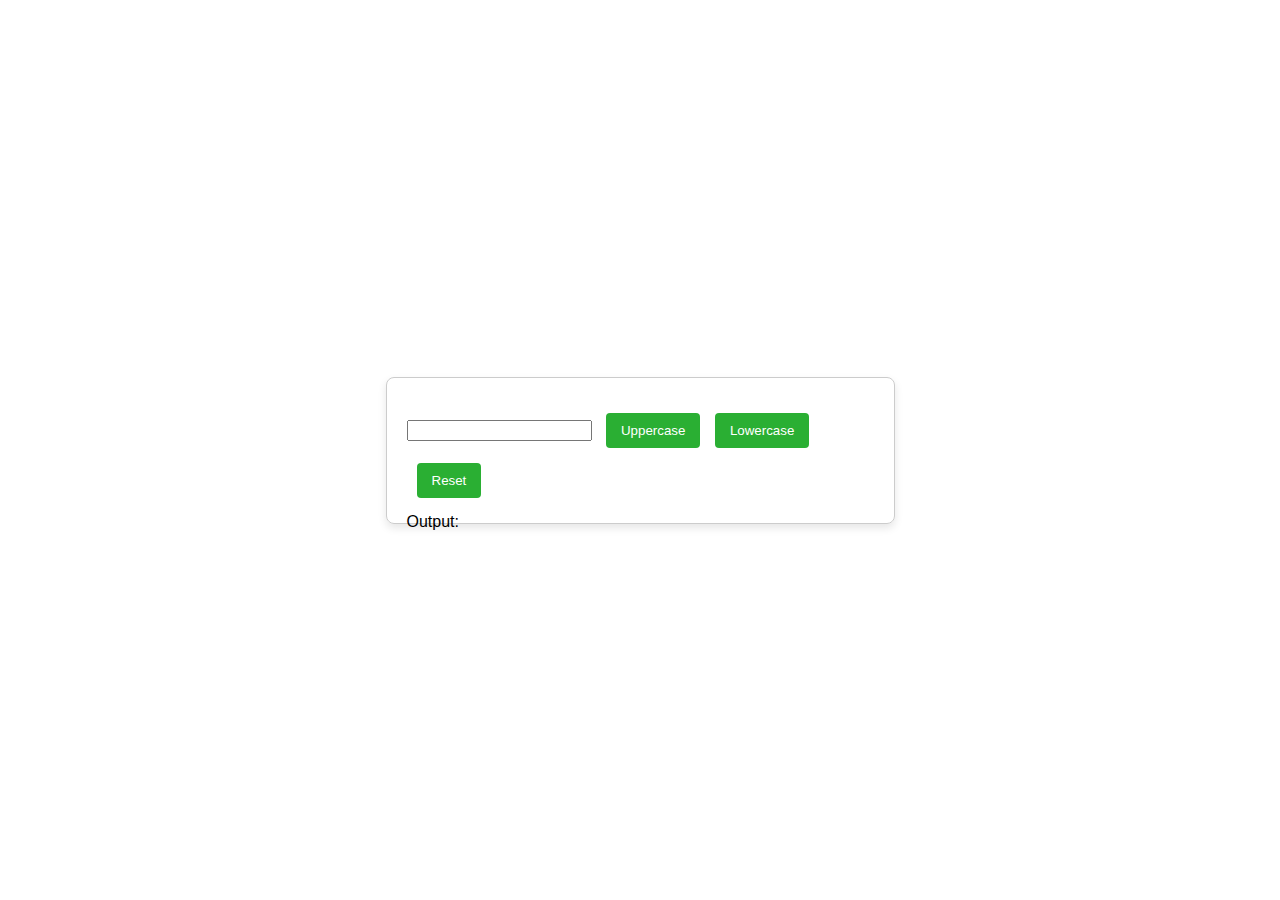
<file: codedamm 100 days of front end coding/Case Converter#28/index.html>
<!DOCTYPE html>
<html>
	<head>
		<title>DOM Manipulation Lab</title>
		<link rel="stylesheet" href="style.css">
	</head>
	<body>
		<div id="card">

			<input type="text" id="input-text" />
			<button id="uppercase-btn">Uppercase</button>
			<button id="lowercase-btn">Lowercase</button>
			<button id="reset-btn">Reset</button>
			<p>Output: <span id="output"></span></p>
		</div>

		<script src="script.js" defer></script>
	</body>
</html>
</file>
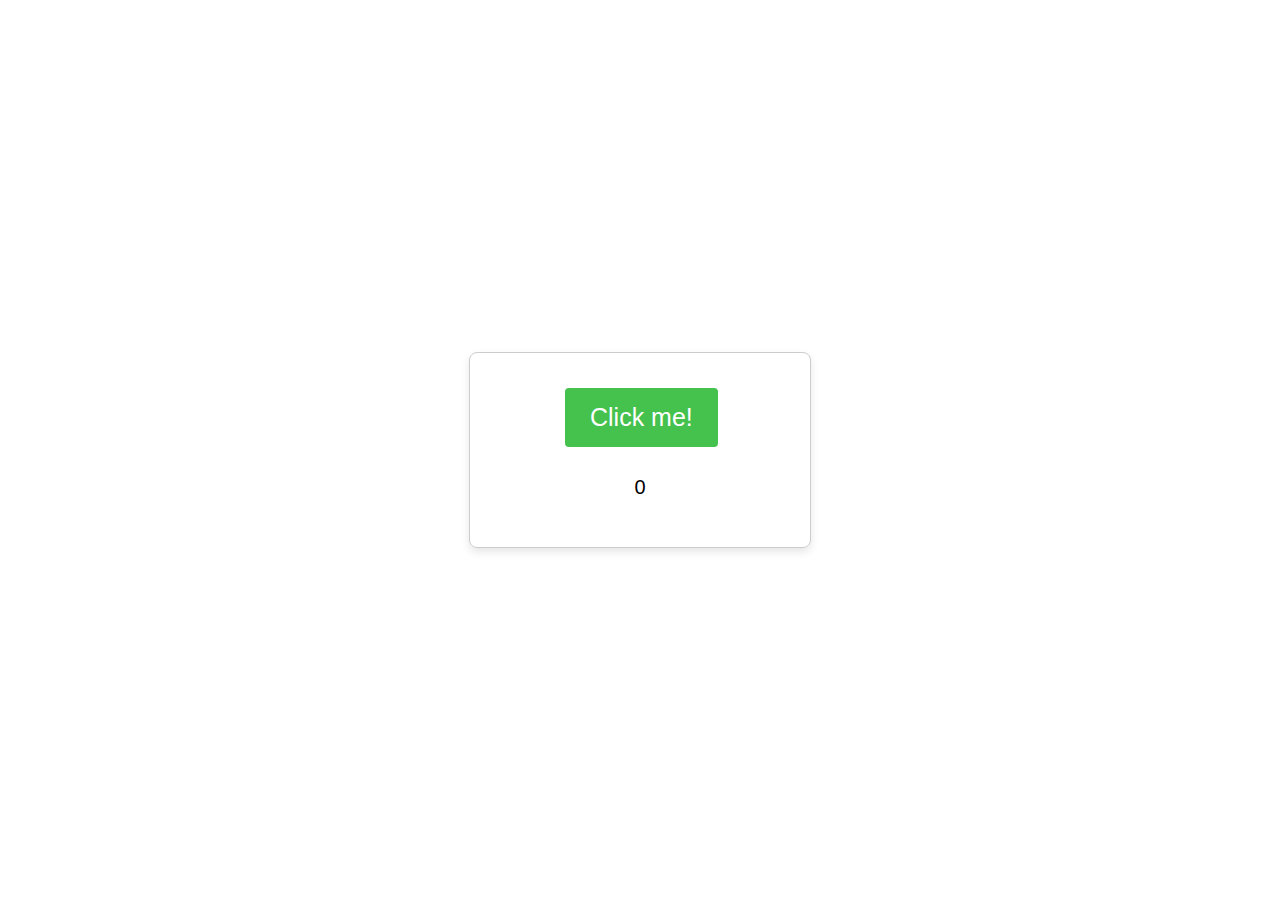
<file: codedamm 100 days of front end coding/Count#29/index.html>
<!DOCTYPE html>
<html>

<head>
    <title>Click Counter Lab</title>
    <link rel="stylesheet" href="style.css" />
</head>

<body>
    <div class="card">

        <button id="counter-btn">Click me!</button>


        <p id="count-display">0</p>
    </div>

    <script src="script.js"></script>
</body>

</html>
</file>
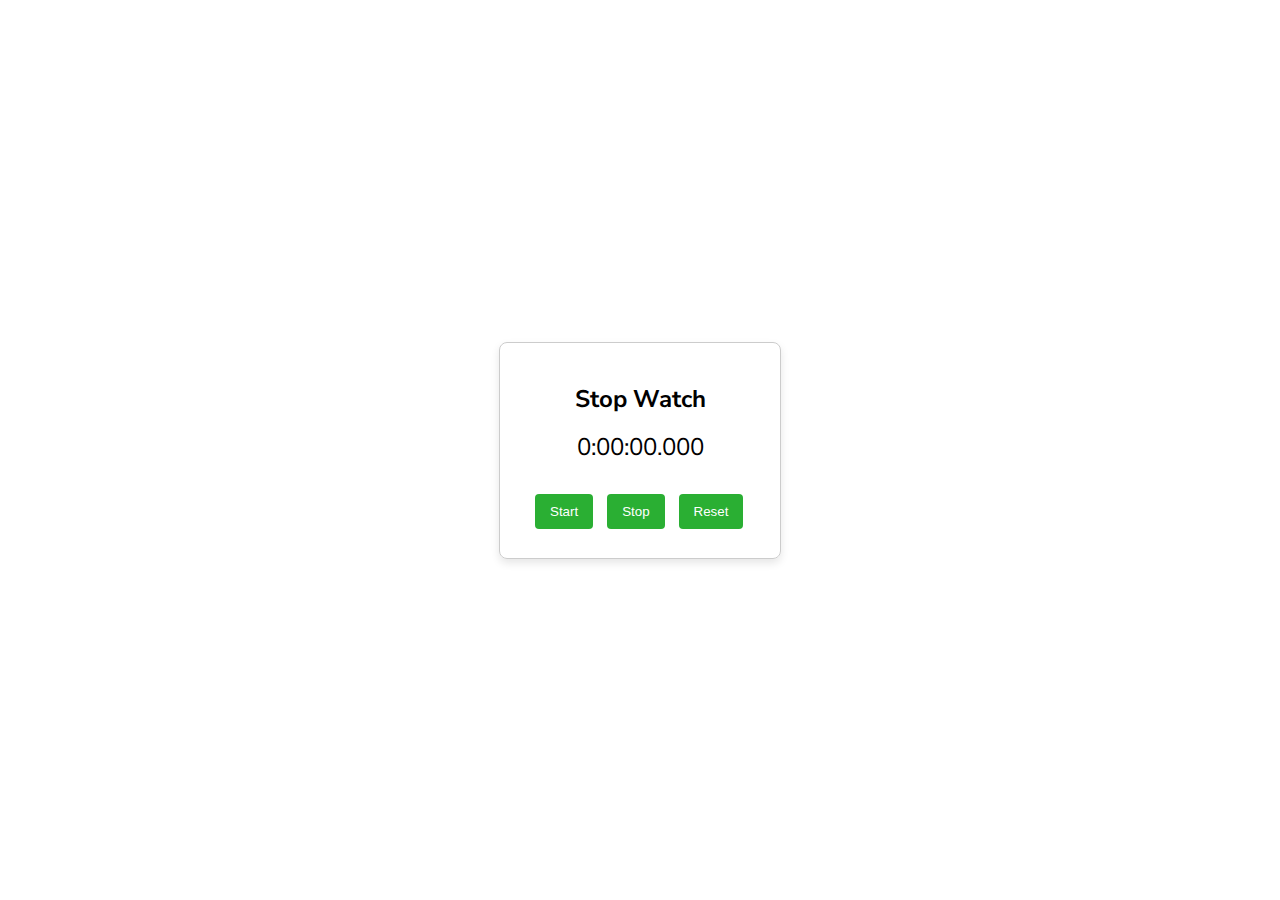
<file: codedamm 100 days of front end coding/StopWatch#34/index.html>
<!DOCTYPE html>
<html lang="en">
<head>
    <meta charset="UTF-8">
    <meta name="viewport" content="width=device-width, initial-scale=1.0">
    <title>Document</title>
    <link rel="stylesheet" href="style.css">
    <link rel="preconnect" href="https://fonts.googleapis.com">
<link rel="preconnect" href="https://fonts.gstatic.com" crossorigin>
<link href="https://fonts.googleapis.com/css2?family=Fraunces:opsz,wght@9..144,700&family=Montserrat:wght@300;400;500;700&family=Nunito+Sans:opsz,wght@6..12,200;6..12,300&family=Quicksand&display=swap" rel="stylesheet">
</head>
<body>
    <div class="card">
        <h2>Stop Watch</h2>
        <p id="timerDisplay">0:00:00.000</p>
        <button id="startBtn">Start</button>
        <button id="stopBtn">Stop</button>
        <button id="resetBtn">Reset</button>
    </div>

    <script src='script.js'></script>
</body>
</html>
</file>
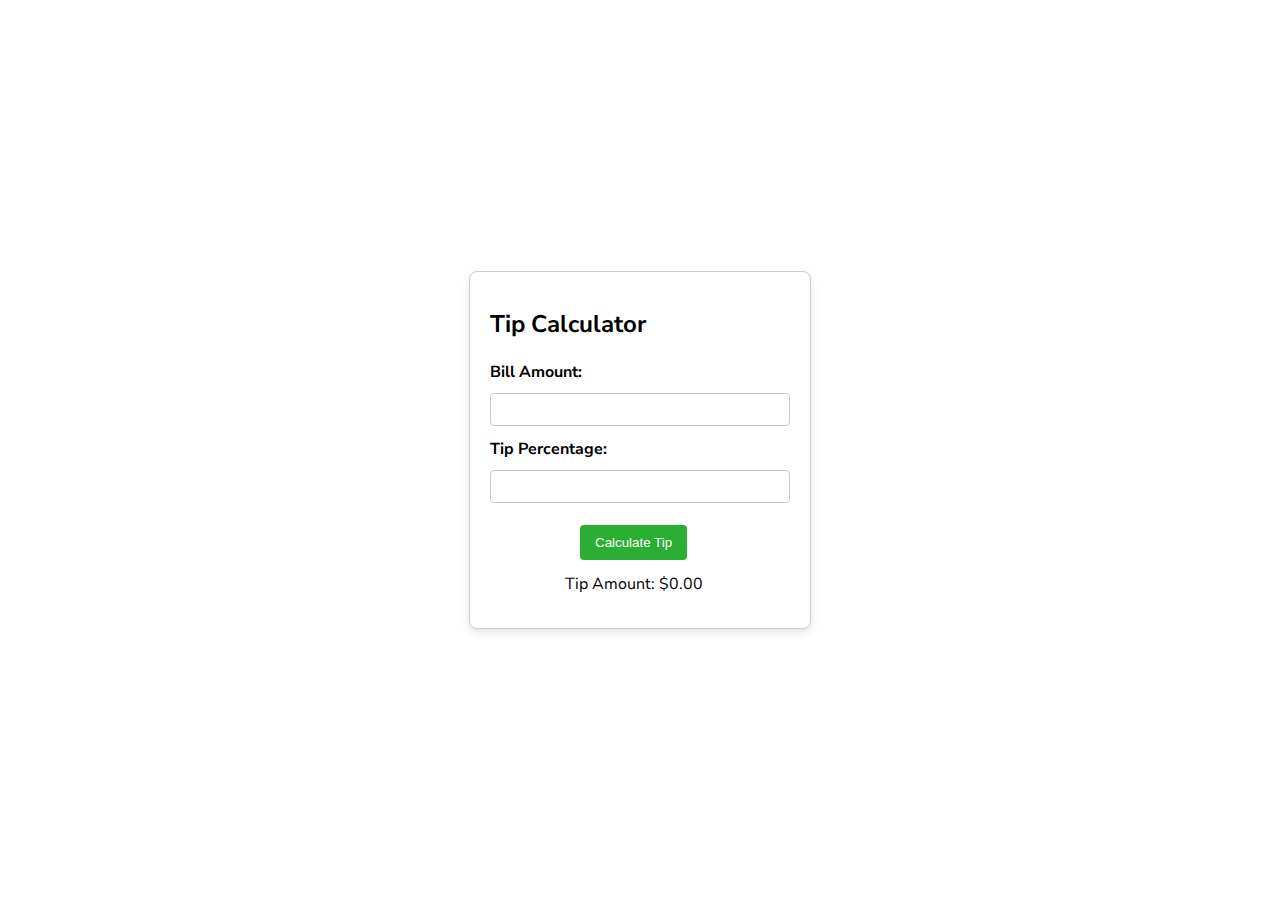
<file: codedamm 100 days of front end coding/Tip Calculator/index.html>
<!doctype HTML>
<html>

<head>
    <title>Tip Calculator Lab</title>
    <script src="script.js"></script>
    <link rel="stylesheet" href="style.css">
    <link rel="preconnect" href="https://fonts.googleapis.com">
    <link rel="preconnect" href="https://fonts.gstatic.com" crossorigin>
    <link href="https://fonts.googleapis.com/css2?family=Fraunces:opsz,wght@9..144,700&family=Montserrat:wght@300;400;500;700&family=Nunito+Sans:opsz,wght@6..12,200;6..12,300&display=swap" rel="stylesheet">
</head>

<body>



    <div class="card">
        <h2>Tip Calculator</h2>
        <label for="billAmount">Bill Amount: </label>
        <input type="number" id="billAmount">

        <label for="tipPercentage">Tip Percentage: </label>
        <input type="number" id="tipPercentage">

        <button id="calculateTip">Calculate Tip</button>

        <p id="tipAmount">Tip Amount: $0.00</p>
    </div>
</body>

</html>
</file>
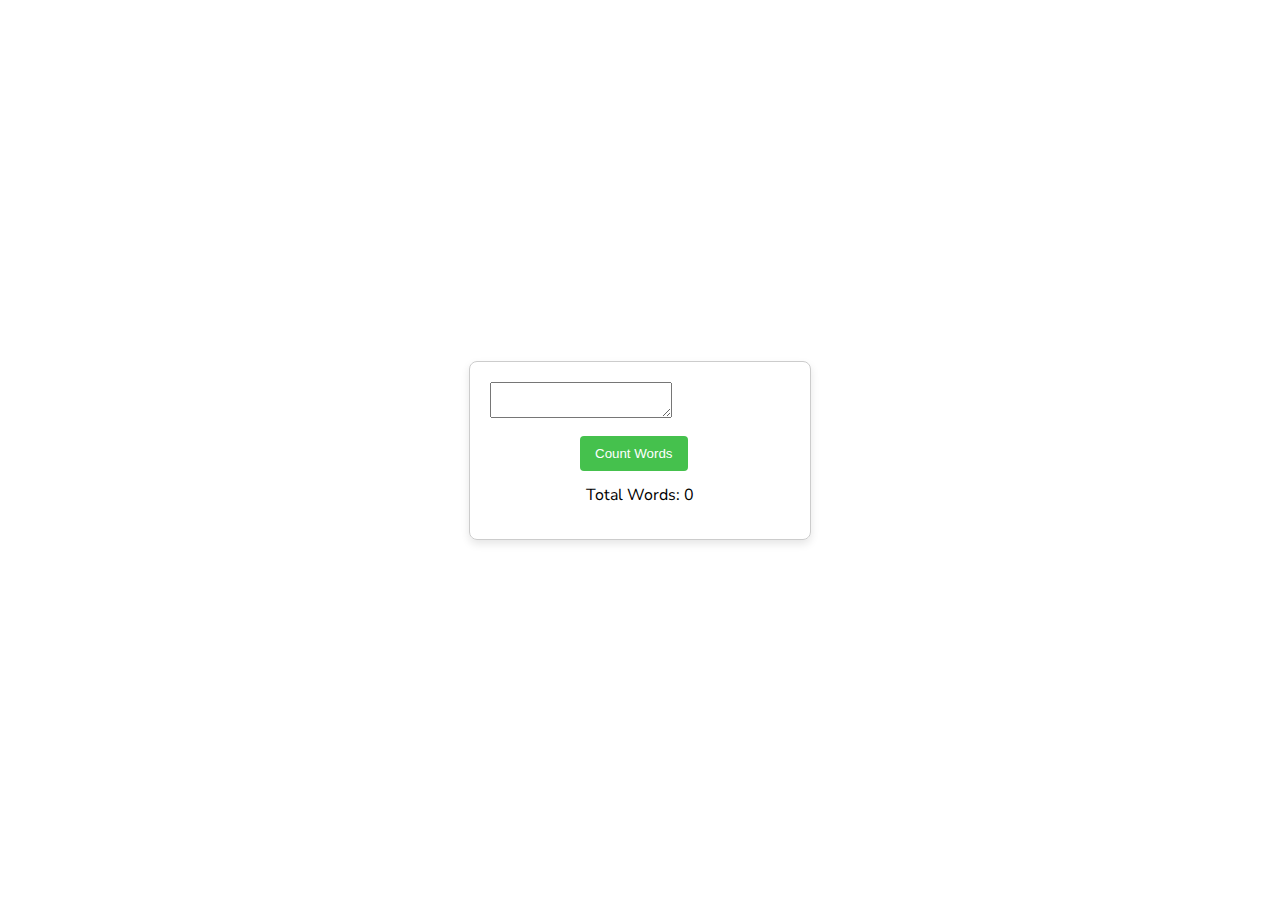
<file: codedamm 100 days of front end coding/Word Count#27/index.html>
<!DOCTYPE html>
<html>

<head>
    <title>Word Count Tool</title>
    <link rel="preconnect" href="https://fonts.googleapis.com">
    <link rel="preconnect" href="https://fonts.gstatic.com" crossorigin>
    <link
        href="https://fonts.googleapis.com/css2?family=Fraunces:opsz,wght@9..144,700&family=Montserrat:wght@300;400;500;700&family=Nunito+Sans:opsz,wght@6..12,200;6..12,300&display=swap"
        rel="stylesheet">
</head>

<style>
    body {
        /* background-color: rgb(70, 187, 109); */
        /* background-color:linear-gradient(90deg, rgba(70, 187, 109, 1) 0%, rgba(76, 175, 80, 1) 50%, rgba(70, 187, 109, 1) 100%); */
        font-family: 'Nunito Sans', sans-serif;
        display: flex;
        justify-content: center;
        align-items: center;
        height: 100vh;
        margin: 0;
        line-height: 1;
    }

    .card {
        /* backdrop-filter: blur(12px) saturate(200%);
    -webkit-backdrop-filter: blur(12px) saturate(200%); */
        /* background-color: #6DC06F; */
        /* background-color: rgba(42, 175, 51, 0.5); */
        border-radius: 12px;
        border: 1px solid rgba(255, 255, 255, 0.125);
        width: 300px;
        padding: 20px;
        border: 1px solid #ccc;
        border-radius: 8px;
        box-shadow: 0 4px 8px rgba(0, 0, 0, 0.1);
        align-items: center;
    }

    button {
        margin-left: 90px;
        margin-top: 15px;
        background-color: #45c14d;
        /* background-color: #4caf50; */
        color: white;
        padding: 10px 15px;
        border: none;
        border-radius: 4px;
        cursor: pointer;
    }

    button:hover {
        background-color: #45a049;
    }

    #text {
        line-height: 3;
        text-align: center;
    }

    @media screen and (max-width: 600px) {
        .card {
            width: 90%;
            /* Adjust width for smaller screens */
        }
    }
</style>

<body>
    <div class="card">

        <textarea id="inputText"></textarea>
        <button id="countButton">Count Words</button>
        <div id="text">
            Total Words:
            <span id="wordCount">0</span>
        </div>
    </div>

    <script>
        // Add your JavaScript here
        document.getElementById('countButton').addEventListener('click', countWords);

        function countWords() {
            // Get the input text from the textarea
            var inputText = document.getElementById('inputText').value;
            var words = inputText.match(/\S+/g);
            var wordCount = words ? words.length : 0;
            document.getElementById('wordCount').innerText = wordCount;
        };



    </script>
</body>

</html>
</file>
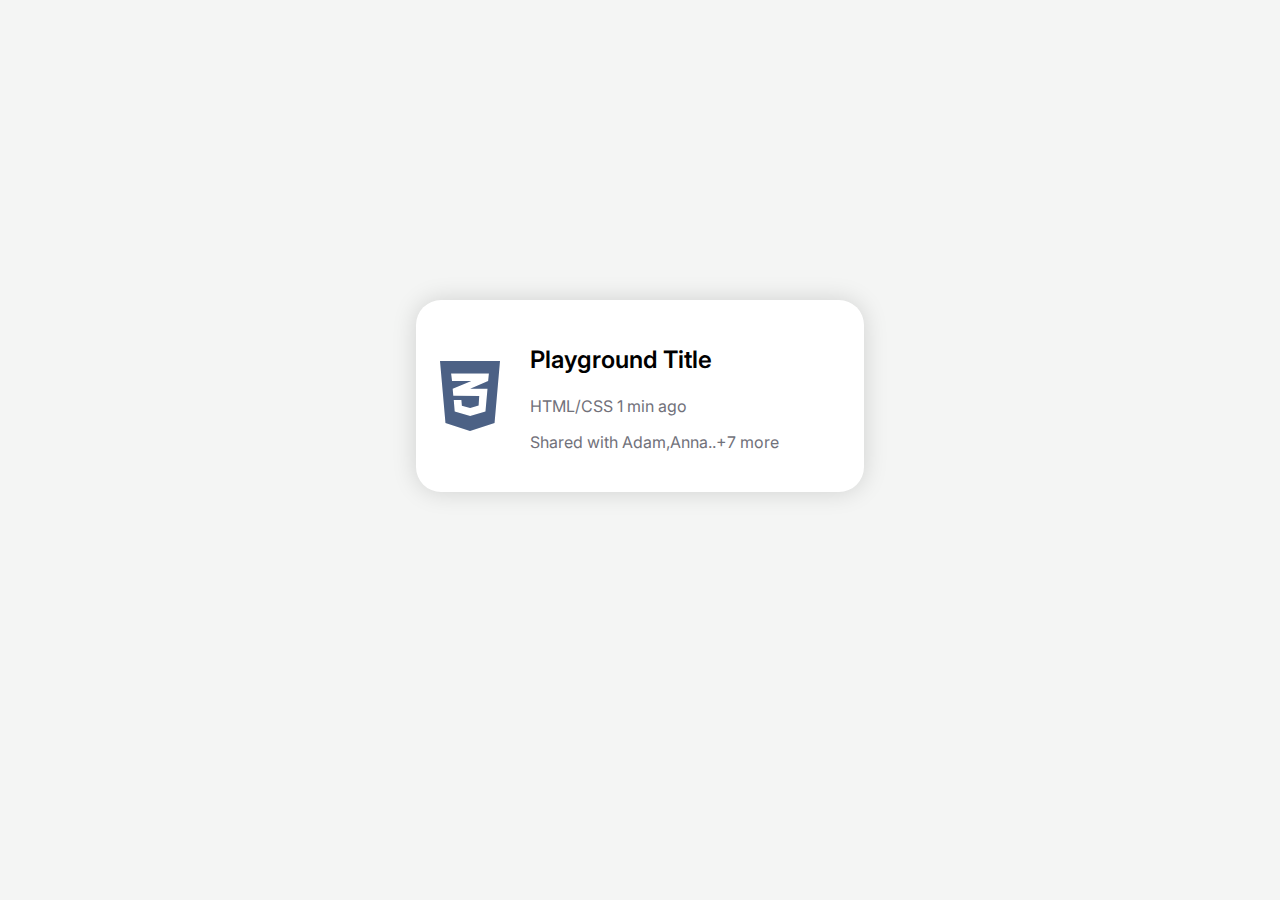
<file: codedamm 100 days of front end coding/playground card#11/box.html>
<!DOCTYPE html>
<html lang="en">
	<head>
		<meta charset="UTF-8" />
		<meta http-equiv="X-UA-Compatible" content="IE=edge" />
		<meta name="viewport" content="width=device-width, initial-scale=1.0" />
		<title>HTML/CSS Practice Challenges</title>
		<link rel="stylesheet" href="box.css" />
		<link rel="stylesheet" href="https://cdnjs.cloudflare.com/ajax/libs/font-awesome/6.4.2/css/all.min.css">
	</head>
	<body>
		<main>
			<div class="container">
				<div class="icon">
					<i class="fa-brands fa-css3-alt fa-5x" style="color: #4c6185;"></i>
				</div>
				<div class="description">
					<h4>Playground Title</h4>
					<p>HTML/CSS 1 min ago</p>
					<p>Shared with <bold>Adam,Anna..</bold>+7 more</p>
				</div>
			</div>
		</main>
	</body>
</html>
</file>
<file: codedamm 100 days of front end coding/Case Converter#28/style.css>
body {
    /* background-color: rgb(70, 187, 109); */
    /* background-color:linear-gradient(90deg, rgba(70, 187, 109, 1) 0%, rgba(76, 175, 80, 1) 50%, rgba(70, 187, 109, 1) 100%); */
    font-family: 'Nunito Sans', sans-serif;
    display: flex;
    justify-content: center;
    align-items: center;
    height: 100vh;
    margin: 0;
    line-height: 1;
}

#card {

    border-radius: 12px;
    border: 1px solid rgba(255, 255, 255, 0.125);
    padding: 20px;
    border: 1px solid #ccc;
    border-radius: 8px;
    box-shadow: 0 4px 8px rgba(0, 0, 0, 0.1);
    width:467px;
    height: 105px;
}

button {
    margin-left: 10px;
    margin-top: 15px;
    background-color: #2aaf33;
    /* background-color: #4caf50; */
    color: white;
    padding: 10px 15px;
    border: none;
    border-radius: 4px;
    cursor: pointer;
}

button:hover {
    background-color: #45a049;
}
</file>
<file: codedamm 100 days of front end coding/Count#29/style.css>
body {
    font-family: 'Nunito Sans', sans-serif;
    display: flex;
    justify-content: center;
    align-items: center;
    height: 100vh;
    margin: 0;
    line-height: 1;
}

.card {

    border-radius: 12px;
    border: 1px solid rgba(255, 255, 255, 0.125);
    width: 300px;
    padding: 20px;
    border: 1px solid #ccc;
    border-radius: 8px;
    box-shadow: 0 4px 8px rgba(0, 0, 0, 0.1);
    align-items: center;
}

button {
    font-size: 25px;
    margin-left: 75px;
    margin-top: 15px;
    background-color: #45c14d;
    /* background-color: #4caf50; */
    color: white;
    padding: 15px 25px;
    border: none;
    border-radius: 4px;
    cursor: pointer;
}

button:hover {
    background-color: #45a049;
}

p {
    font-size: 20px;
    line-height: 2;
    text-align: center;
}

@media screen and (max-width: 600px) {
    .card {
        width: 90%;
        /* Adjust width for smaller screens */
    }
}
</file>
<file: codedamm 100 days of front end coding/StopWatch#34/style.css>
body {
    font-family: 'Nunito Sans', sans-serif;
    display: flex;
    justify-content: center;
    align-items: center;
    height: 100vh;
    margin: 0;
    line-height: 1;
}

#timerDisplay {
    text-align: center;
    font-size: 24px;
    margin-bottom: 20px;
}
h2{
    text-align: center;
}

.card {

    border-radius: 12px;
    border: 1px solid rgba(255, 255, 255, 0.125);
    padding: 25px;
    border: 1px solid #ccc;
    border-radius: 8px;
    box-shadow: 0 4px 8px rgba(0, 0, 0, 0.1);
    width: 230px;
    height: 165px;
}

button {
    margin-left: 10px;
    margin-top: 15px;
    background-color: #2aaf33;
    /* background-color: #4caf50; */
    color: white;
    padding: 10px 15px;
    border: none;
    border-radius: 4px;
    cursor: pointer;
}

button:hover {
    background-color: #45a049;
}
</file>
<file: codedamm 100 days of front end coding/Tip Calculator/style.css>
body {
    /* background-color: rgb(70, 187, 109); */
    /* background-color:linear-gradient(90deg, rgba(70, 187, 109, 1) 0%, rgba(76, 175, 80, 1) 50%, rgba(70, 187, 109, 1) 100%); */
    font-family: 'Nunito Sans', sans-serif;
    display: flex;
    justify-content: center;
    align-items: center;
    height: 100vh;
    margin: 0;
    line-height: 1;
}

.card {
    /* backdrop-filter: blur(12px) saturate(200%);
    -webkit-backdrop-filter: blur(12px) saturate(200%); */
    /* background-color: #6DC06F; */
    /* background-color: rgba(42, 175, 51, 0.5); */
    border-radius: 12px;
    border: 1px solid rgba(255, 255, 255, 0.125);
    width: 300px;
    padding: 20px;
    border: 1px solid #ccc;
    border-radius: 8px;
    box-shadow: 0 4px 8px rgba(0, 0, 0, 0.1);
}

label {
    line-height: 2;
    display: block;
    margin-bottom: 5px;
    font-weight: bold;
}

input {
    margin-bottom: 7px;
    width: 100%;
    padding: 8px;
    box-sizing: border-box;
    border: 1px solid #ccc;
    border-radius: 4px;
}

button {
    margin-left: 90px;
    margin-top: 15px;
    background-color: #2aaf33;
    /* background-color: #4caf50; */
    color: white;
    padding: 10px 15px;
    border: none;
    border-radius: 4px;
    cursor: pointer;
}

button:hover {
    background-color: #45a049;
}

p {
    margin-left: 75px;
}
</file>
<file: codedamm 100 days of front end coding/playground card#11/box.css>
@import url("https://fonts.googleapis.com/css2?family=Inter:wght@400;600&display=swap");

body {
	font-family: "Inter", sans-serif;
	padding: 0;
	/* margin: 0; */
	box-sizing: border-box;
	background-color: #f4f5f4;
}
h4{
	font-weight: 600;
	line-height:0.5rem;
	font-size: 24px;
}
.container{
	display: flex;
	padding: 24px;
	box-shadow: 0 0 24px rgba(0, 0, 0, 0.15);
	max-width: 400px;
	background: #fff;
	border-radius: 25px;
	align-items: center;
	margin: auto;
	margin-top: 300px;
}
.icon{
	margin-right: 30px;
	border-radius: 50%;
}
p{
	color: #71717a;
}
</file>
